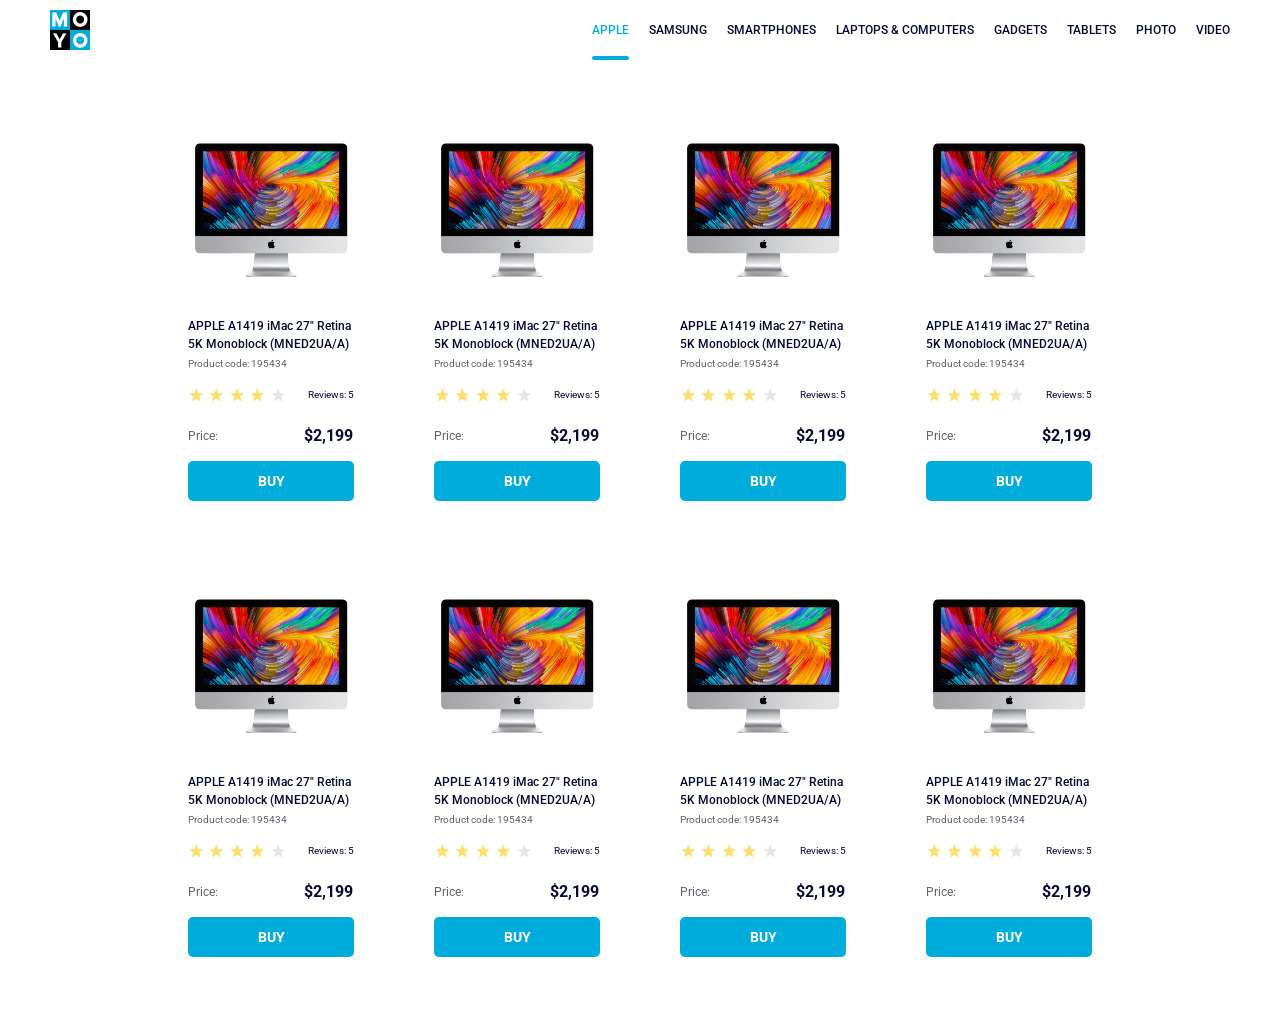
<file: index.html>
<!doctype html><html lang="en"><head><meta charset="utf-8"><meta name="viewport" content="width=device-width, initial-scale=1.0"><title>Catalog</title><link rel="preconnect" href="https://fonts.gstatic.com"><link href="https://fonts.googleapis.com/css2?family=Roboto:wght@400;500;700&display=swap" rel="stylesheet"><link rel="stylesheet" href="index.a6b33735.css"></head><body> <header class="header"> <a class="header__logo" href="index.html"> <img src="logo.eddae0ff.png" alt="Moyo logo"> </a> <nav class="header__nav"> <ul class="header__nav-list"> <li class="header__nav-item"> <a class="header__nav-link is-active" href="#apple"> apple </a> </li> <li class="header__nav-item"> <a class="header__nav-link" href="#samsung"> samsung </a> </li> <li class="header__nav-item"> <a class="header__nav-link" href="#smartphones"> smartphones </a> </li> <li class="header__nav-item"> <a class="header__nav-link" href="#laptops-computers" data-qa="nav-hover"> laptops & computers </a> </li> <li class="header__nav-item"> <a class="header__nav-link" href="#gadgets"> gadgets </a> </li> <li class="header__nav-item"> <a class="header__nav-link" href="#tablets"> tablets </a> </li> <li class="header__nav-item"> <a class="header__nav-link" href="#photo"> photo </a> </li> <li class="header__nav-item"> <a class="header__nav-link" href="#video"> video </a> </li> </ul> </nav> </header> <main class="catalog"> <div class="catalog__list">  <div class="card" data-qa="card"> <img class="card__image" src="imac.202c52ff.jpeg" alt="imac-image"> <div class="card__title"> APPLE A1419 iMac 27" Retina 5K Monoblock (MNED2UA/A) </div> <div class="card__code">Product code: 195434</div> <div class="stars stars--4"> <div class="stars__star"></div> <div class="stars__star"></div> <div class="stars__star"></div> <div class="stars__star"></div> <div class="stars__star"></div> <div class="stars__text">Reviews: 5</div> </div> <div class="card__price"> <div class="card__price-name">Price:</div> <div class="card__price-value">$2,199</div> </div> <div class="card__action"> <a class="card__action-buy" data-qa="card-hover" href="#"> BUY </a> </div> </div>  <div class="card"> <img class="card__image" src="imac.202c52ff.jpeg" alt="imac-image"> <div class="card__title"> APPLE A1419 iMac 27" Retina 5K Monoblock (MNED2UA/A) </div> <div class="card__code">Product code: 195434</div> <div class="stars stars--4"> <div class="stars__star"></div> <div class="stars__star"></div> <div class="stars__star"></div> <div class="stars__star"></div> <div class="stars__star"></div> <div class="stars__text">Reviews: 5</div> </div> <div class="card__price"> <div class="card__price-name">Price:</div> <div class="card__price-value">$2,199</div> </div> <div class="card__action"> <a class="card__action-buy" href="#"> BUY </a> </div> </div>  <div class="card"> <img class="card__image" src="imac.202c52ff.jpeg" alt="imac-image"> <div class="card__title"> APPLE A1419 iMac 27" Retina 5K Monoblock (MNED2UA/A) </div> <div class="card__code">Product code: 195434</div> <div class="stars stars--4"> <div class="stars__star"></div> <div class="stars__star"></div> <div class="stars__star"></div> <div class="stars__star"></div> <div class="stars__star"></div> <div class="stars__text">Reviews: 5</div> </div> <div class="card__price"> <div class="card__price-name">Price:</div> <div class="card__price-value">$2,199</div> </div> <div class="card__action"> <a class="card__action-buy" href="#"> BUY </a> </div> </div>  <div class="card"> <img class="card__image" src="imac.202c52ff.jpeg" alt="imac-image"> <div class="card__title"> APPLE A1419 iMac 27" Retina 5K Monoblock (MNED2UA/A) </div> <div class="card__code">Product code: 195434</div> <div class="stars stars--4"> <div class="stars__star"></div> <div class="stars__star"></div> <div class="stars__star"></div> <div class="stars__star"></div> <div class="stars__star"></div> <div class="stars__text">Reviews: 5</div> </div> <div class="card__price"> <div class="card__price-name">Price:</div> <div class="card__price-value">$2,199</div> </div> <div class="card__action"> <a class="card__action-buy" href="#"> BUY </a> </div> </div>  <div class="card"> <img class="card__image" src="imac.202c52ff.jpeg" alt="imac-image"> <div class="card__title"> APPLE A1419 iMac 27" Retina 5K Monoblock (MNED2UA/A) </div> <div class="card__code">Product code: 195434</div> <div class="stars stars--4"> <div class="stars__star"></div> <div class="stars__star"></div> <div class="stars__star"></div> <div class="stars__star"></div> <div class="stars__star"></div> <div class="stars__text">Reviews: 5</div> </div> <div class="card__price"> <div class="card__price-name">Price:</div> <div class="card__price-value">$2,199</div> </div> <div class="card__action"> <a class="card__action-buy" href="#"> BUY </a> </div> </div>  <div class="card"> <img class="card__image" src="imac.202c52ff.jpeg" alt="imac-image"> <div class="card__title"> APPLE A1419 iMac 27" Retina 5K Monoblock (MNED2UA/A) </div> <div class="card__code">Product code: 195434</div> <div class="stars stars--4"> <div class="stars__star"></div> <div class="stars__star"></div> <div class="stars__star"></div> <div class="stars__star"></div> <div class="stars__star"></div> <div class="stars__text">Reviews: 5</div> </div> <div class="card__price"> <div class="card__price-name">Price:</div> <div class="card__price-value">$2,199</div> </div> <div class="card__action"> <a class="card__action-buy" href="#"> BUY </a> </div> </div>  <div class="card"> <img class="card__image" src="imac.202c52ff.jpeg" alt="imac-image"> <div class="card__title"> APPLE A1419 iMac 27" Retina 5K Monoblock (MNED2UA/A) </div> <div class="card__code">Product code: 195434</div> <div class="stars stars--4"> <div class="stars__star"></div> <div class="stars__star"></div> <div class="stars__star"></div> <div class="stars__star"></div> <div class="stars__star"></div> <div class="stars__text">Reviews: 5</div> </div> <div class="card__price"> <div class="card__price-name">Price:</div> <div class="card__price-value">$2,199</div> </div> <div class="card__action"> <a class="card__action-buy" href="#"> BUY </a> </div> </div>  <div class="card"> <img class="card__image" src="imac.202c52ff.jpeg" alt="imac-image"> <div class="card__title"> APPLE A1419 iMac 27" Retina 5K Monoblock (MNED2UA/A) </div> <div class="card__code">Product code: 195434</div> <div class="stars stars--4"> <div class="stars__star"></div> <div class="stars__star"></div> <div class="stars__star"></div> <div class="stars__star"></div> <div class="stars__star"></div> <div class="stars__text">Reviews: 5</div> </div> <div class="card__price"> <div class="card__price-name">Price:</div> <div class="card__price-value">$2,199</div> </div> <div class="card__action"> <a class="card__action-buy" href="#"> BUY </a> </div> </div> </div> </main> <footer></footer> </body></html>
</file>
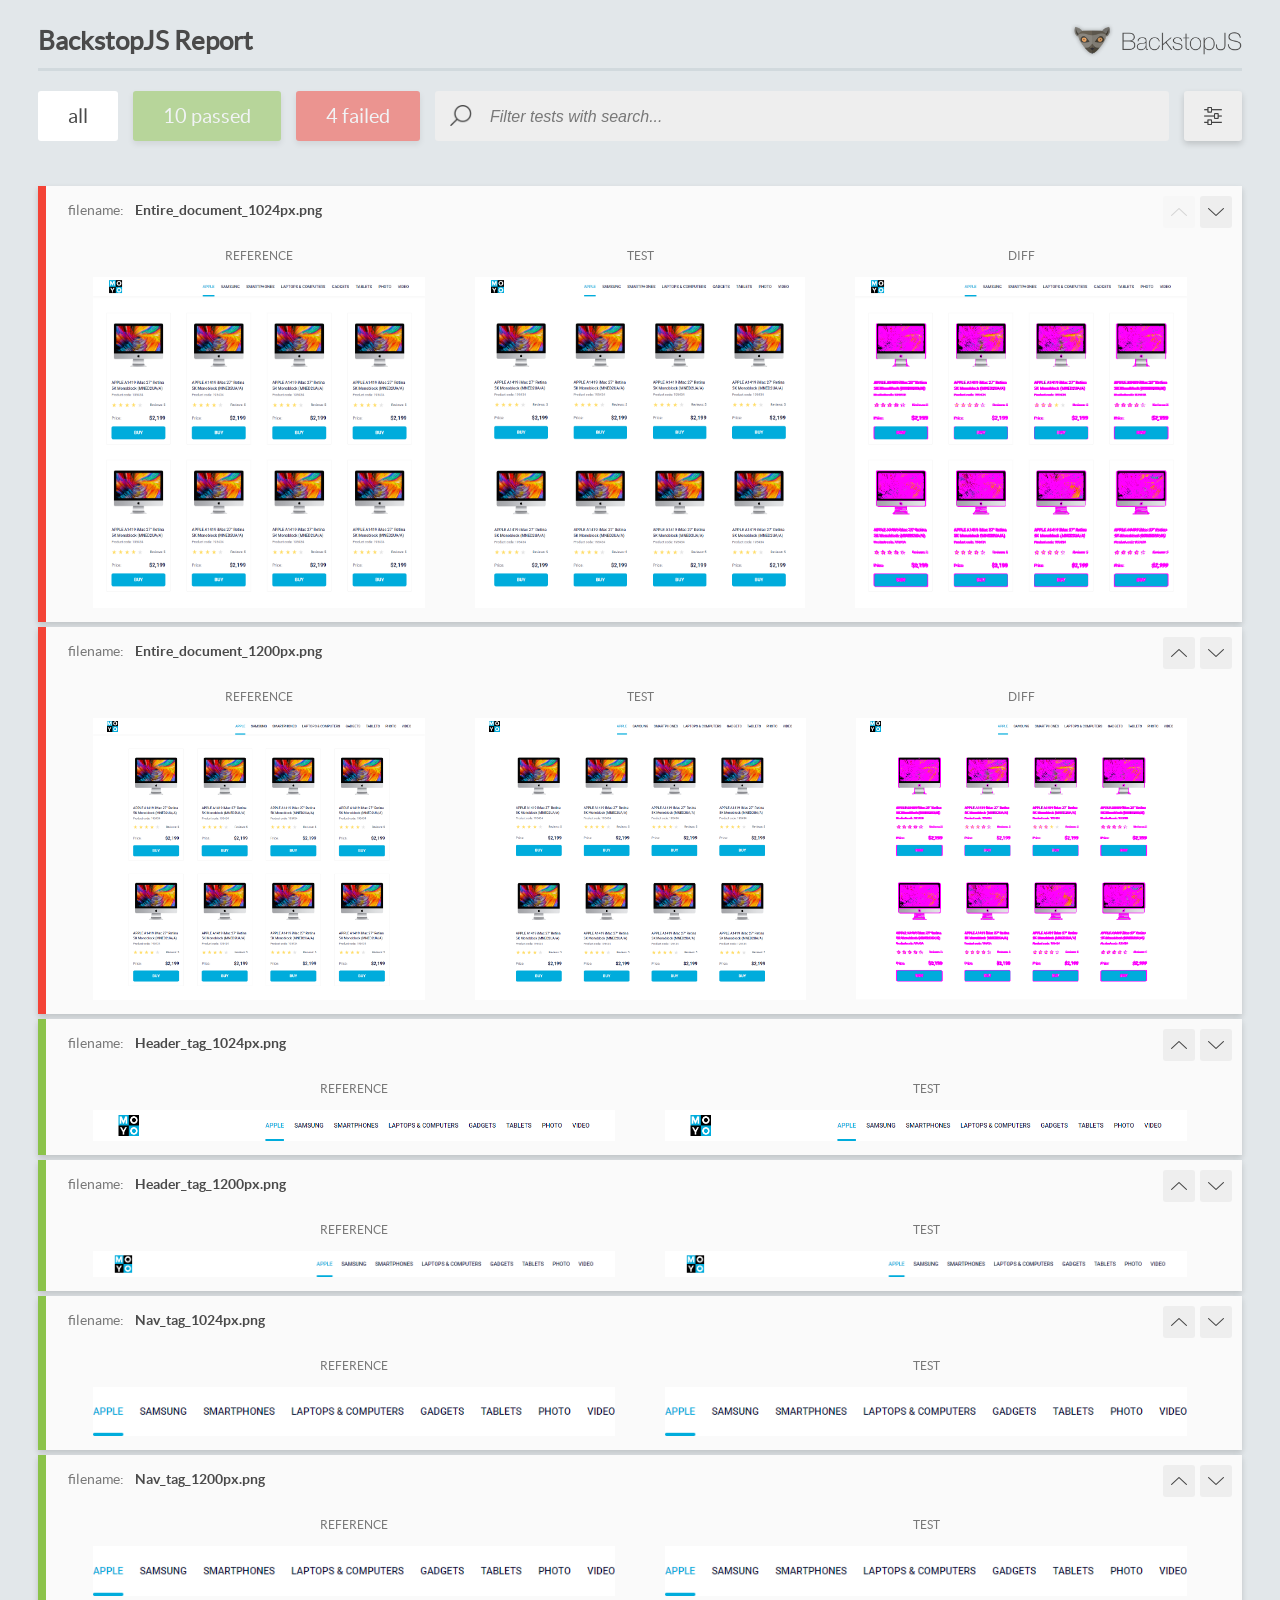
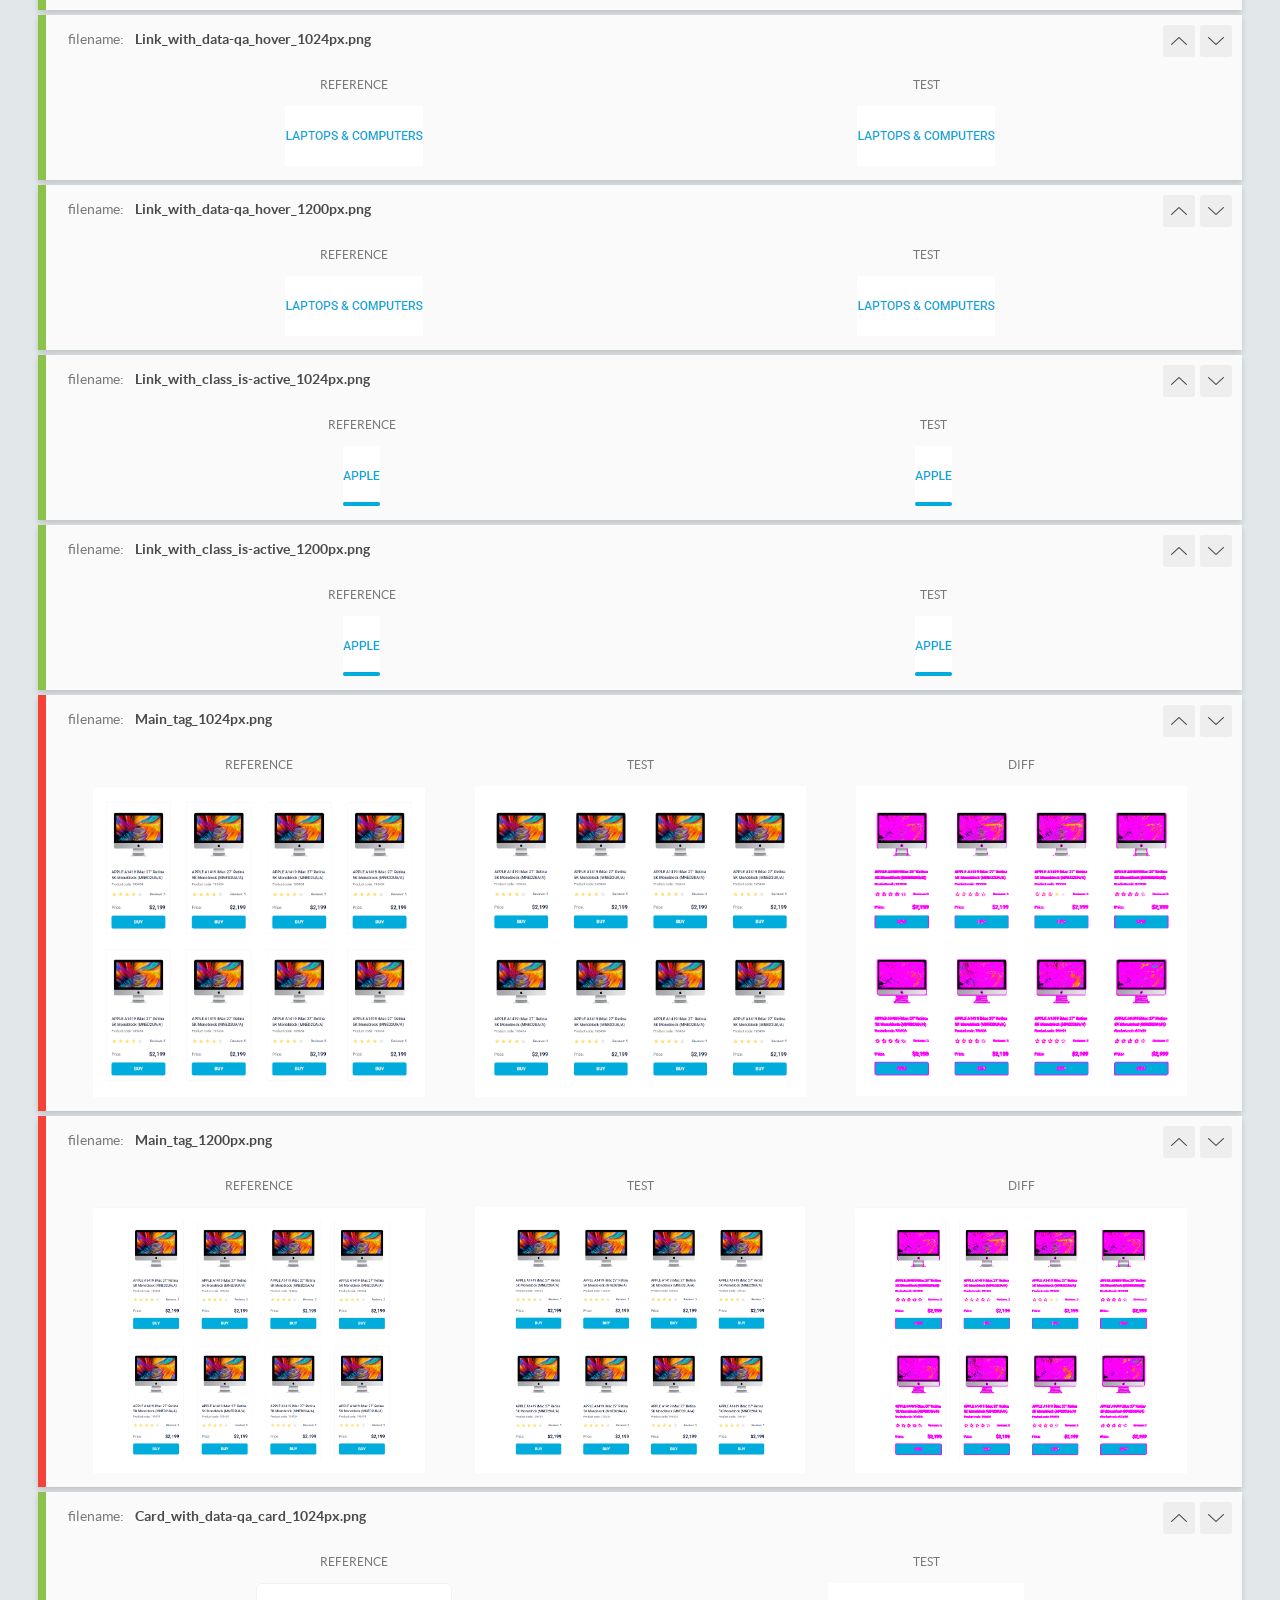
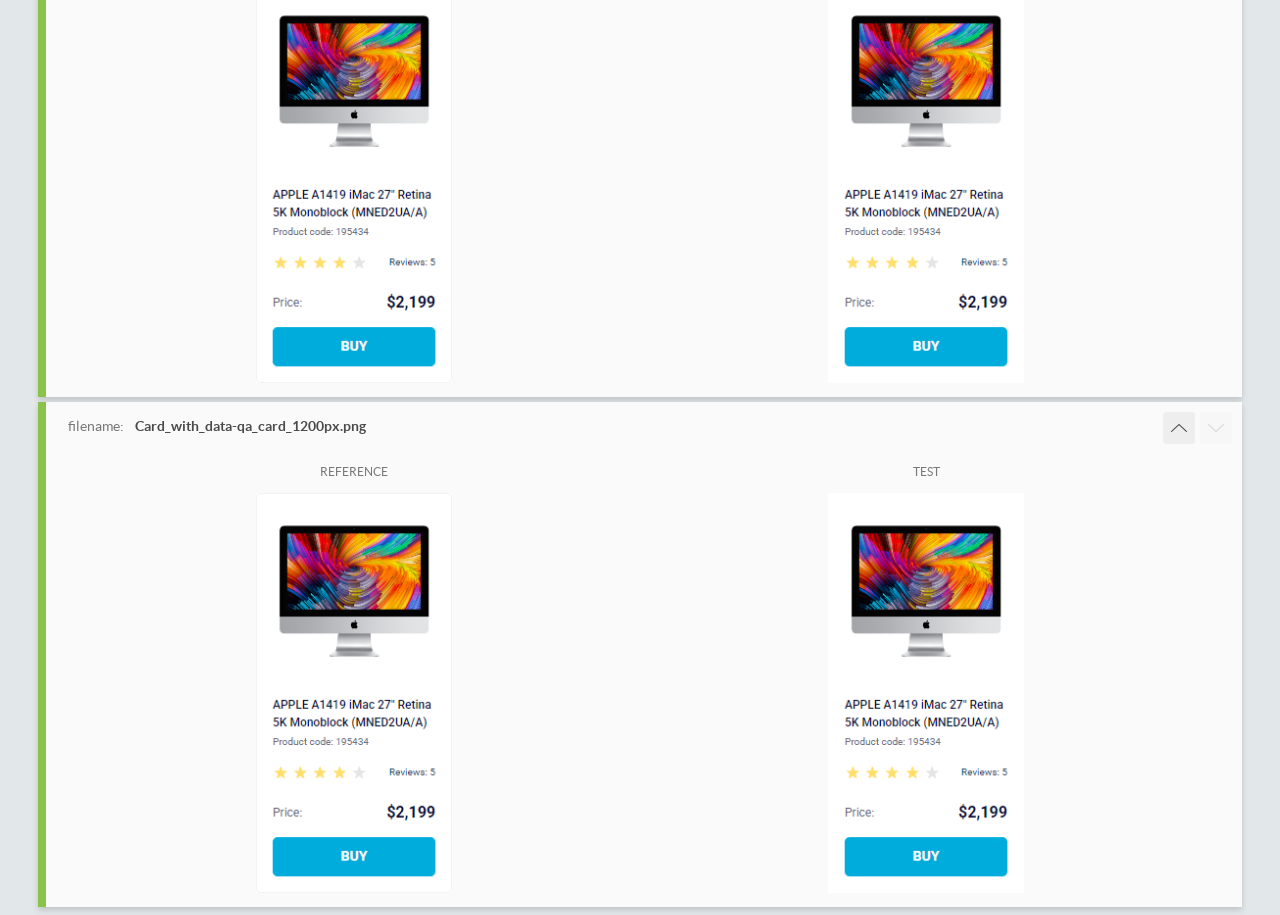
<file: report/html_report/index.html>
<!DOCTYPE html>
<html>
  <head>
    <meta charset="utf-8">
    <!-- Disable Cache -->
    <meta http-equiv="Cache-Control" content="no-cache, no-store, must-revalidate">
    <meta http-equiv="Pragma" content="no-cache">
    <meta http-equiv="Expires" content="0">

    <title>BackstopJS Report</title>

    <style>
      @font-face {
          font-family: 'latoregular';
          src: url('./assets/fonts/lato-regular-webfont.woff2') format('woff2'),
              url('./assets/fonts/lato-regular-webfont.woff') format('woff');
          font-weight: 400;
          font-style: normal;
      }
      @font-face {
          font-family: 'latobold';
          src: url('./assets/fonts/lato-bold-webfont.woff2') format('woff2'),
              url('./assets/fonts/lato-bold-webfont.woff') format('woff');
          font-weight: 700;
          font-style: normal;
      }

      .ReactModal__Body--open {
          overflow: hidden;
      }
      .ReactModal__Body--open .header {
        display: none;
      }

    </style>
  </head>
  <body style="background-color: #E2E7EA">
    <div id="root">

    </div>
    <script>
      function report (report) { // eslint-disable-line no-unused-vars
        window.tests = report;
      }
    </script>
    <script src="config.js"></script>
    <script src="index_bundle.js"></script>
  </body>
</html>
</file>
<file: index.a6b33735.css>
*,:before,:after{box-sizing:border-box}body{margin:0;padding:0}.header{background-color:#fff;flex-direction:row;justify-content:space-between;align-items:center;padding:0 50px;font-family:Roboto,sans-serif;font-size:12px;font-weight:500;display:flex}.header *{transition-duration:.3s}.header__logo,.header__nav{display:flex}.header__nav-list{text-transform:uppercase;flex-direction:row;justify-content:space-between;align-items:center;margin:0;padding:0;list-style:none;display:flex}.header__nav-item{text-align:center;position:relative}.header__nav-item:not(:last-child){margin-right:20px}.header__nav-link{color:#060b35;height:60px;line-height:60px;text-decoration:none;display:block}.header__nav-link:hover{color:#00acdc}.header__nav-link.is-active{color:#00acdc;position:relative}.header__nav-link.is-active:after{content:"";background-color:#00acdc;border-radius:8px;width:100%;height:4px;display:block;position:absolute;bottom:0;left:0}.catalog{padding:50px 40px}.catalog__list{grid-template-columns:repeat(1,200px);justify-content:center;gap:48px 46px;display:grid}@media (width>=488px){.catalog__list{grid-template-columns:repeat(2,200px)}}@media (width>=768px){.catalog__list{grid-template-columns:repeat(3,200px)}}@media (width>=1024px){.catalog__list{grid-template-columns:repeat(4,200px)}}.card{background-color:#fff;flex-direction:column;justify-content:center;padding:17px;font-family:Roboto,sans-serif;transition:background-color .3s,color .3s;display:flex}.card__image{align-self:center;width:160px;height:134px;margin-top:16px;margin-bottom:40px;display:flex}.card__title{letter-spacing:0%;color:#060b35;font-size:12px;font-weight:500;line-height:18px}.card__code{letter-spacing:0%;color:#616070;margin-top:4px;font-size:10px;font-weight:400;line-height:14px}.card__price{flex-direction:row;justify-content:space-between;align-items:center;width:166px;height:18px;margin-top:24px;display:flex}.card__price-name{letter-spacing:0;vertical-align:bottom;color:#616070;width:31px;height:18px;font-size:12px;font-weight:400;line-height:18px}.card__price-value{letter-spacing:0%;vertical-align:bottom;color:#060b35;width:50px;height:18px;font-size:16px;font-weight:700;line-height:18px}.card__action{flex-direction:row;justify-content:center;align-items:center;width:166px;height:40px;margin-top:16px;display:flex}.card__action-buy{text-align:center;color:#fff;text-transform:uppercase;background-color:#00acdc;border-radius:5px;width:100%;height:100%;font-size:14px;font-weight:700;line-height:40px;text-decoration:none;transition:color .2s;display:block}.card__action-buy:hover{color:#00acdc;background-color:#fff;border:1px solid #00acdc}.card:hover{scale:1.2}.card:hover .card__title{color:#34568b}.stars{flex-direction:row;justify-content:space-between;gap:4px;margin-top:16px;display:flex}.stars__star{background-image:url(star.822d561e.svg);background-position:50%;background-repeat:no-repeat;width:16px;height:16px}.stars--1 .stars__star:nth-child(-n+1),.stars--2 .stars__star:nth-child(-n+2),.stars--3 .stars__star:nth-child(-n+3),.stars--4 .stars__star:nth-child(-n+4),.stars--5 .stars__star:nth-child(-n+5){background-image:url(star-active.edda4c43.svg)}.stars__text{text-align:right;letter-spacing:0%;color:#060b35;align-items:center;padding-left:17px;font-size:10px;font-weight:400;line-height:14px;display:flex}
/*# sourceMappingURL=index.a6b33735.css.map */
</file>
